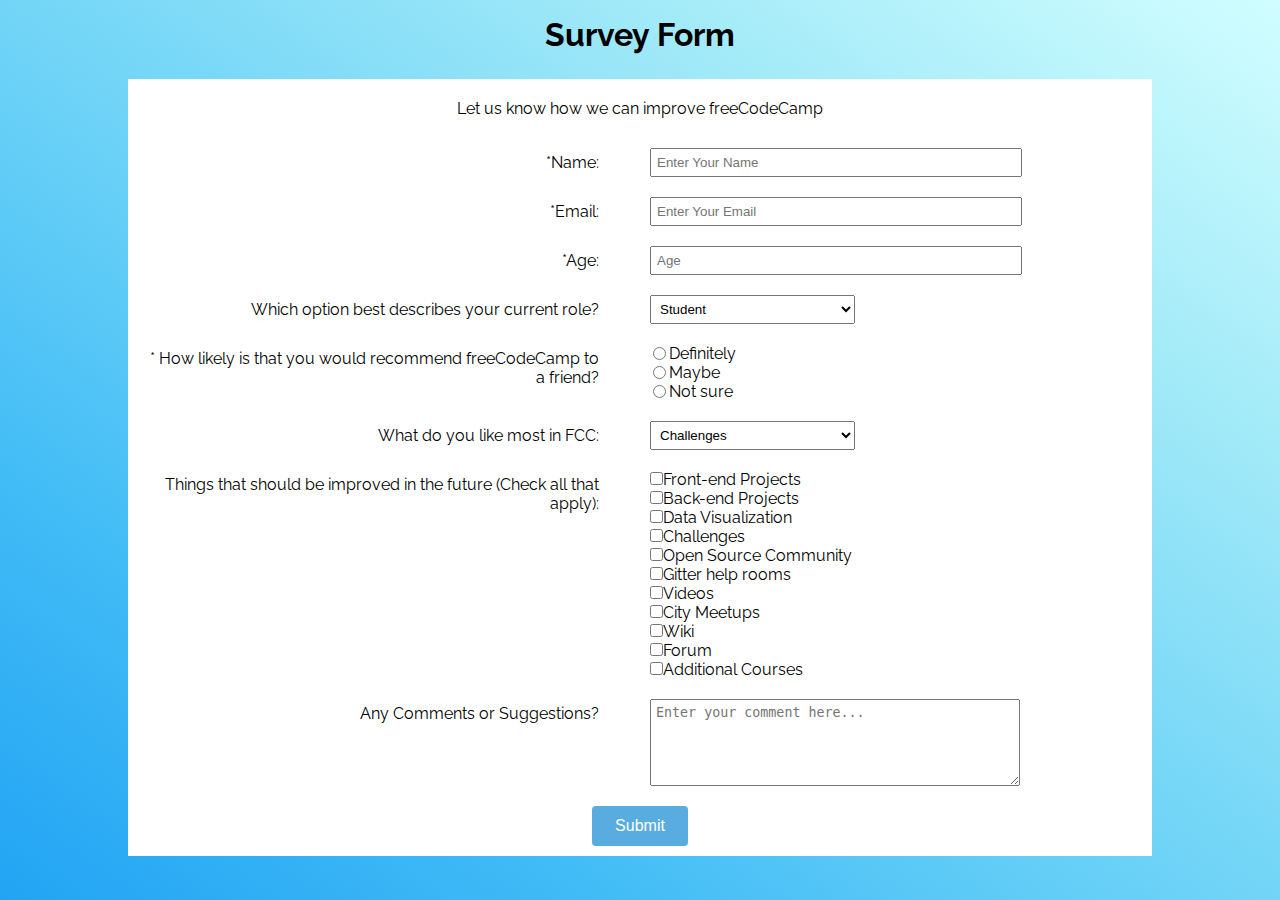
<file: SurveyForm/index.html>
<!DOCTYPE html>
<html lang="en">
  <head>
    <meta charset="UTF-8" />
    <meta name="viewport" content="width=device-width, initial-scale=1.0" />
    <meta http-equiv="X-UA-Compatible" content="ie=edge" />
    <link rel="stylesheet" href="styles.css" />
    <link
      href="https://fonts.googleapis.com/css?family=Raleway&display=swap"
      rel="stylesheet"
    />
    <title>FCC:Survey Form</title>
  </head>
  <body>
    <main id="main"></main>
    <h1 id="title">Survey Form</h1>
    <div class="grid-container">
      <form action="" id="survey-form">
        <p id="description">Let us know how we can improve freeCodeCamp</p>
        <div class="rowTab">
          <label id="name-label" for="name" class="label">*Name:</label>
          <input
            type="text"
            class="input-field"
            id="name"
            name="name"
            placeholder="Enter Your Name"
            required
          />
        </div>
        <div class="rowTab">
          <label id="email-label" for="email" class="label">*Email:</label>
          <input
            type="email"
            class="input-field"
            id="email"
            name="email"
            placeholder="Enter Your Email"
            required
          />
        </div>
        <div class="rowTab">
          <label id="number-label" for="number" class="label">*Age:</label>
          <input
            type="number"
            min="1"
            max="110"
            class="input-field"
            name="age"
            id="number"
            placeholder="Age"
            required
          />
        </div>
        <div class="rowTab">
          <label id="role-label" for="role" class="label"
            >Which option best describes your current role?</label
          >
          <select id="dropdown">
            <option value="Select an option" disabled>Select an option</option>
            <option value="Student">Student</option>
            <option value="Full Time Job">Full Time Job</option>
            <option value="Full Time Learner">Full Time Learner</option>
            <option value="Prefer not to say">Prefer not to say</option>
            <option value="Other">Other</option>
          </select>
        </div>
        <div class="rowTab">
          <label id="recommend-label" for="recommend" class="label"
            >* How likely is that you would recommend freeCodeCamp to a
            friend?</label
          >
          <ul style="list-style: none;" class="radio-ul">
            <li class="radio">
              <label
                >Definitely<input
                  name="radio-buttons"
                  value="1"
                  type="radio"
                  class="userRatings"
              /></label>
            </li>
            <li class="radio">
              <label
                >Maybe<input
                  name="radio-buttons"
                  value="2"
                  type="radio"
                  class="userRatings"
              /></label>
            </li>
            <li class="radio">
              <label
                >Not sure<input
                  name="radio-buttons"
                  value="3"
                  type="radio"
                  class="userRatings"
              /></label>
            </li>
          </ul>
        </div>

        <div class="rowTab">
          <label id="like-label" for="like" class="label"
            >What do you like most in FCC:</label
          >
          <select id="dropdown">
            <option value="Select an option" disabled>Select an option</option>
            <option value="Challenges">Challenges</option>
            <option value="Projects">Projects</option>
            <option value="Community">Community"</option>
            <option value="Open Source">Open Source</option>
          </select>
        </div>
        <div class="rowTab">
          <label id="improve-label" for="improve" class="label"
            >Things that should be improved in the future (Check all that
            apply):</label
          >
          <ul id="preferences" style="list-style: none;" class="radio-ul">
            <li class="checkbox">
              <label
                ><input
                  name="prefer"
                  value="1"
                  type="checkbox"
                  class="userRatings"
                />Front-end Projects</label
              >
            </li>
            <li class="checkbox">
              <input
                name="prefer"
                value="2"
                type="checkbox"
                class="userRatings"
              />Back-end Projects
            </li>
            <li class="checkbox">
              <label
                ><input
                  name="prefer"
                  value="3"
                  type="checkbox"
                  class="userRatings"
                />Data Visualization</label
              >
            </li>
            <li class="checkbox">
              <label
                ><input
                  name="prefer"
                  value="4"
                  type="checkbox"
                  class="userRatings"
                />Challenges</label
              >
            </li>
            <li class="checkbox">
              <label
                ><input
                  name="prefer"
                  value="5"
                  type="checkbox"
                  class="userRatings"
                />Open Source Community</label
              >
            </li>
            <li class="checkbox">
              <label
                ><input
                  name="prefer"
                  value="6"
                  type="checkbox"
                  class="userRatings"
                />Gitter help rooms</label
              >
            </li>
            <li class="checkbox">
              <label
                ><input
                  name="prefer"
                  value="7"
                  type="checkbox"
                  class="userRatings"
                />Videos</label
              >
            </li>
            <li class="checkbox">
              <label
                ><input
                  name="prefer"
                  value="8"
                  type="checkbox"
                  class="userRatings"
                />City Meetups</label
              >
            </li>
            <li class="checkbox">
              <label
                ><input
                  name="prefer"
                  value="9"
                  type="checkbox"
                  class="userRatings"
                />Wiki</label
              >
            </li>
            <li class="checkbox">
              <label
                ><input
                  name="prefer"
                  value="10"
                  type="checkbox"
                  class="userRatings"
                />Forum</label
              >
            </li>
            <li class="checkbox">
              <label
                ><input
                  name="prefer"
                  value="11"
                  type="checkbox"
                  class="userRatings"
                />Additional Courses</label
              >
            </li>
          </ul>
        </div>
        <div class="rowTab">
          <label id="comments-label" for="comments" class="label"
            >Any Comments or Suggestions?</label
          >
          <textarea
            name="comments"
            id=""
            cols="15"
            rows="5"
            placeholder="Enter your comment here..."
            class="input-field"
          ></textarea>
        </div>
        <div align="center">
          <button id="submit" type="submit">Submit</button>
        </div>
      </form>
    </div>

    <script src="https://cdn.freecodecamp.org/testable-projects-fcc/v1/bundle.js"></script>
  </body>
</html>
</file>
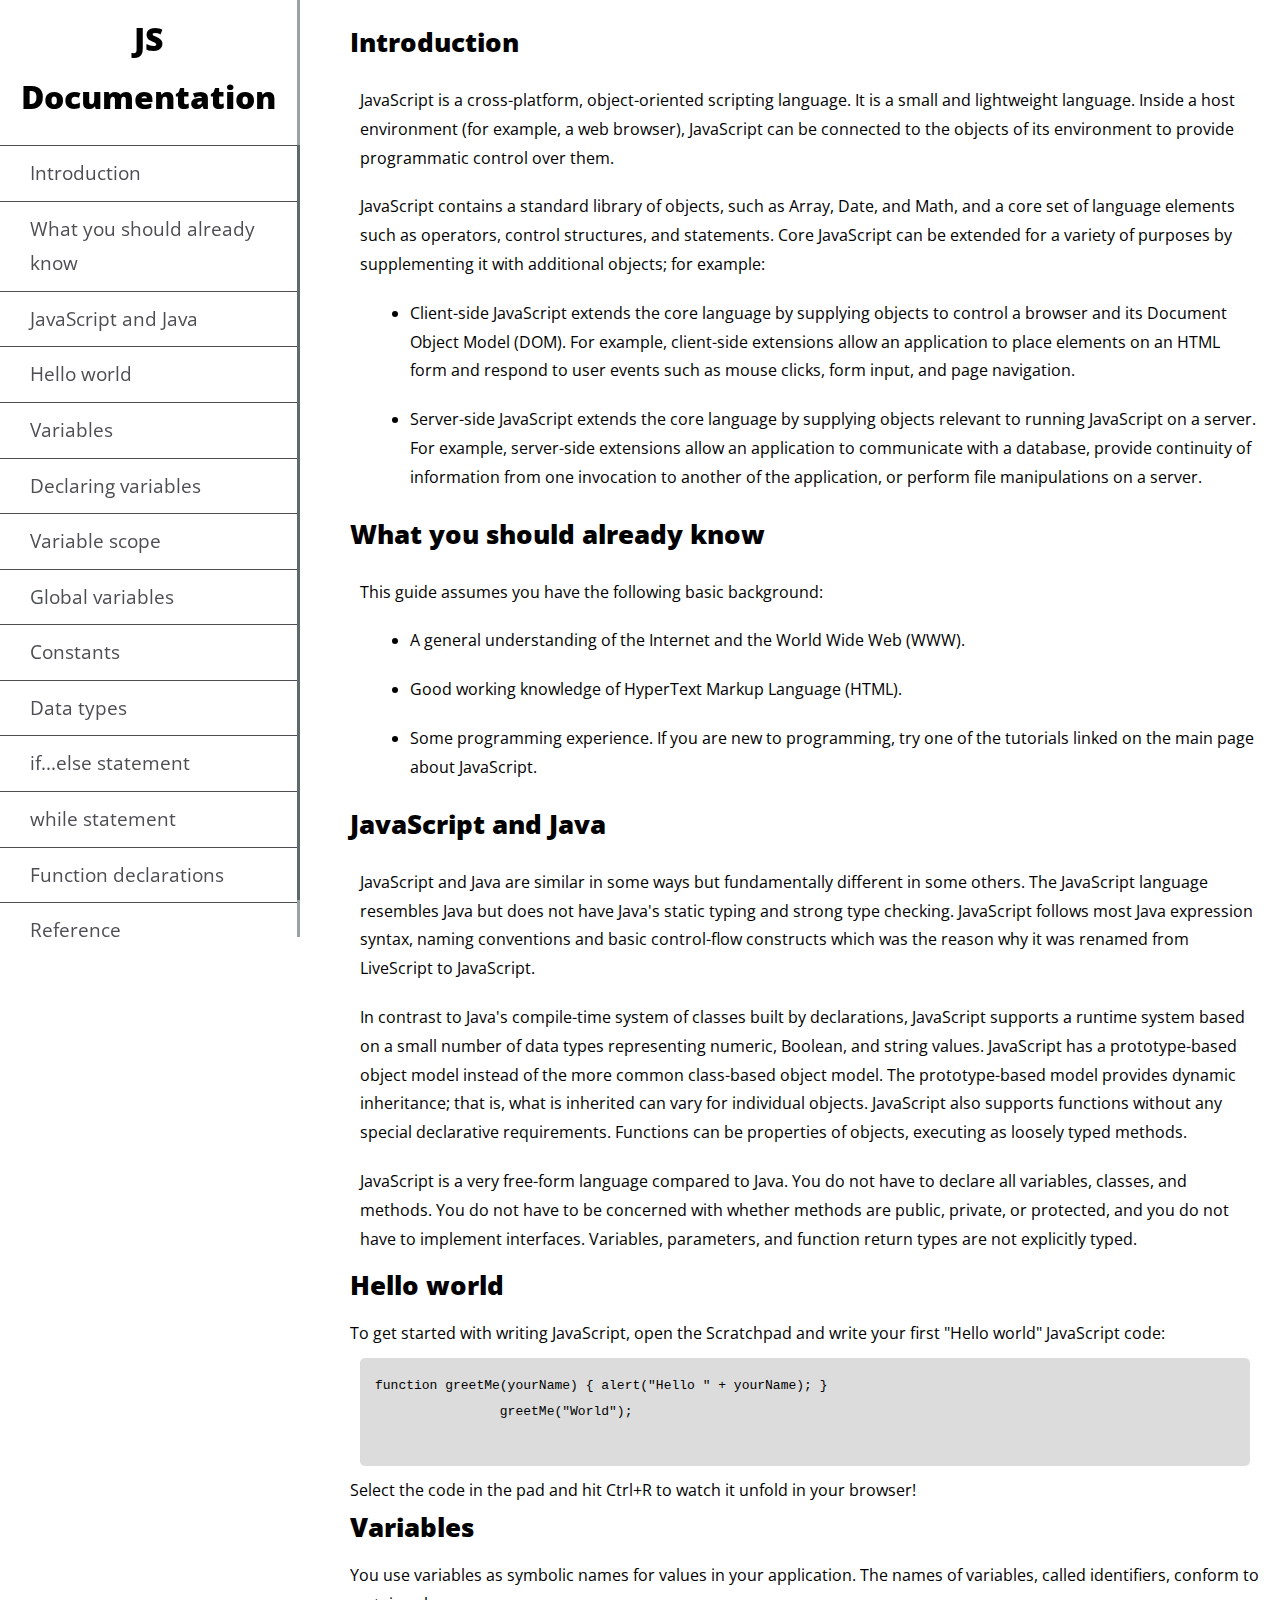
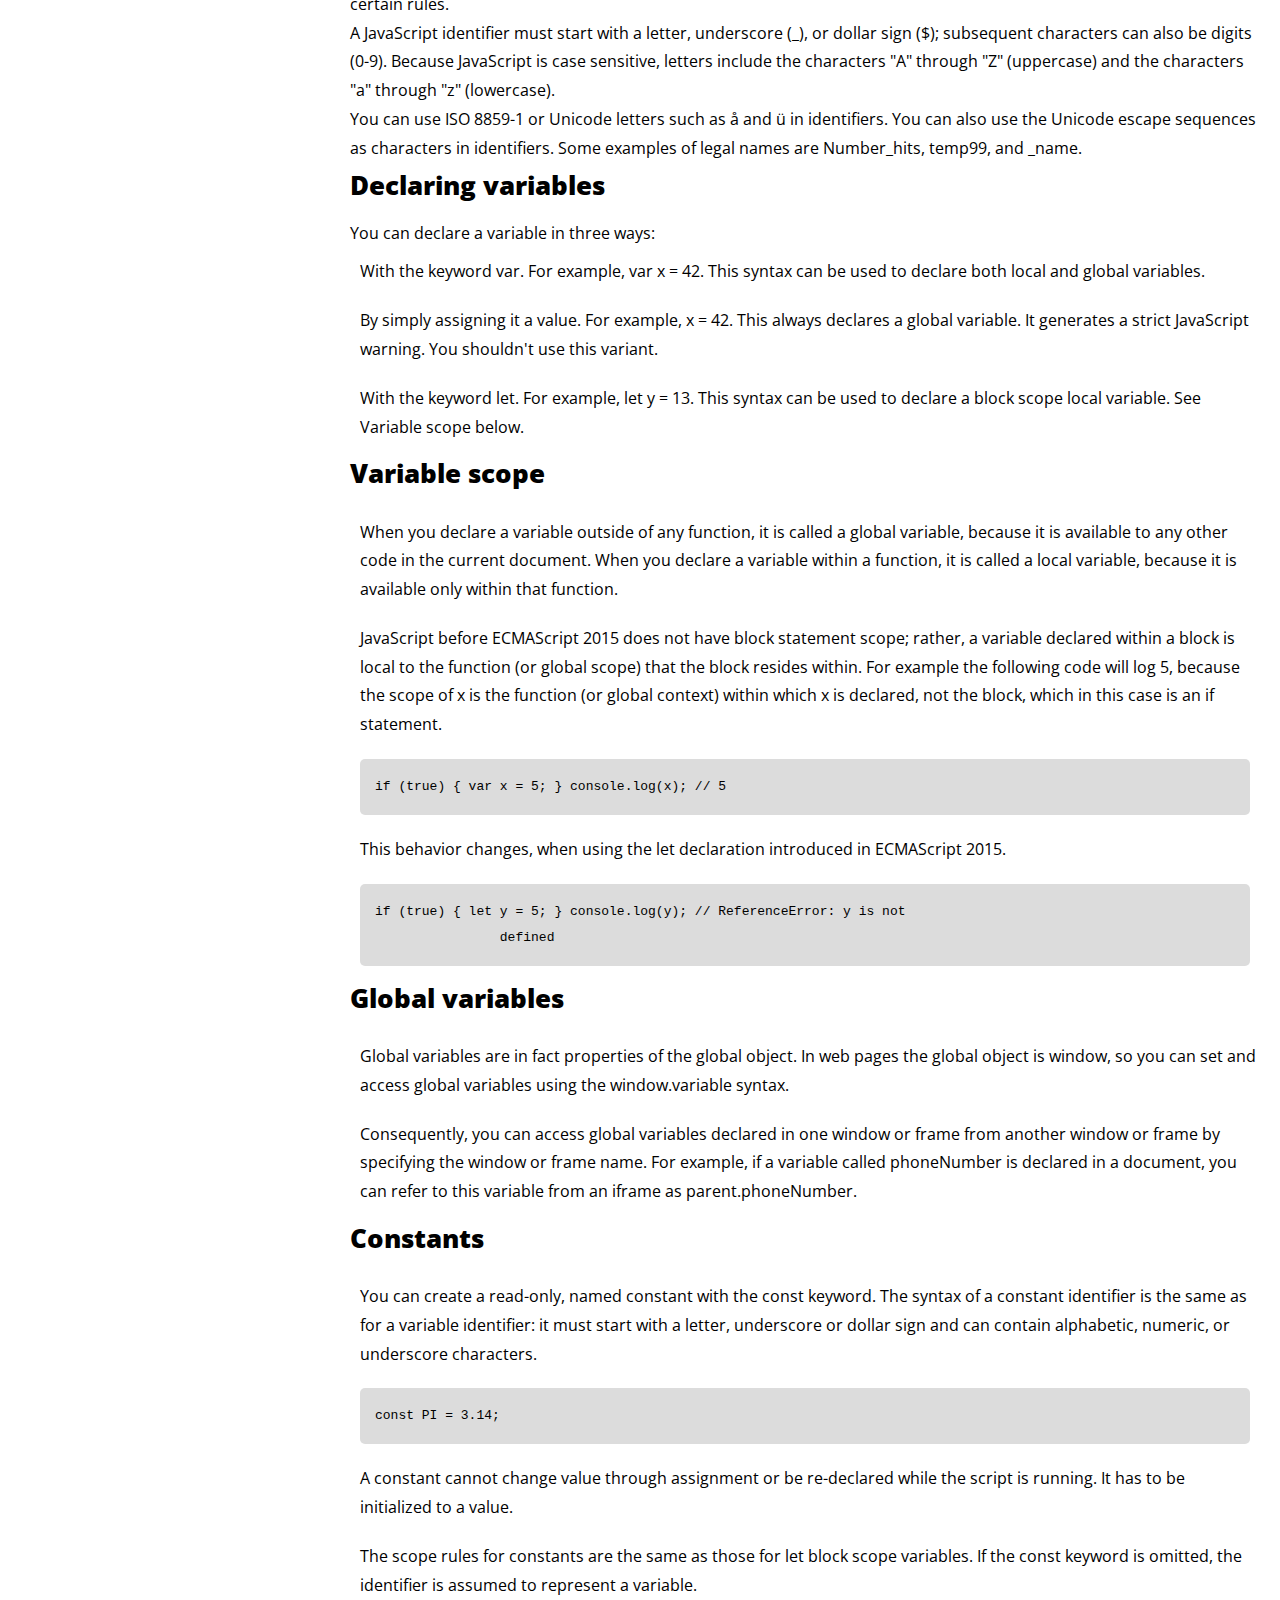
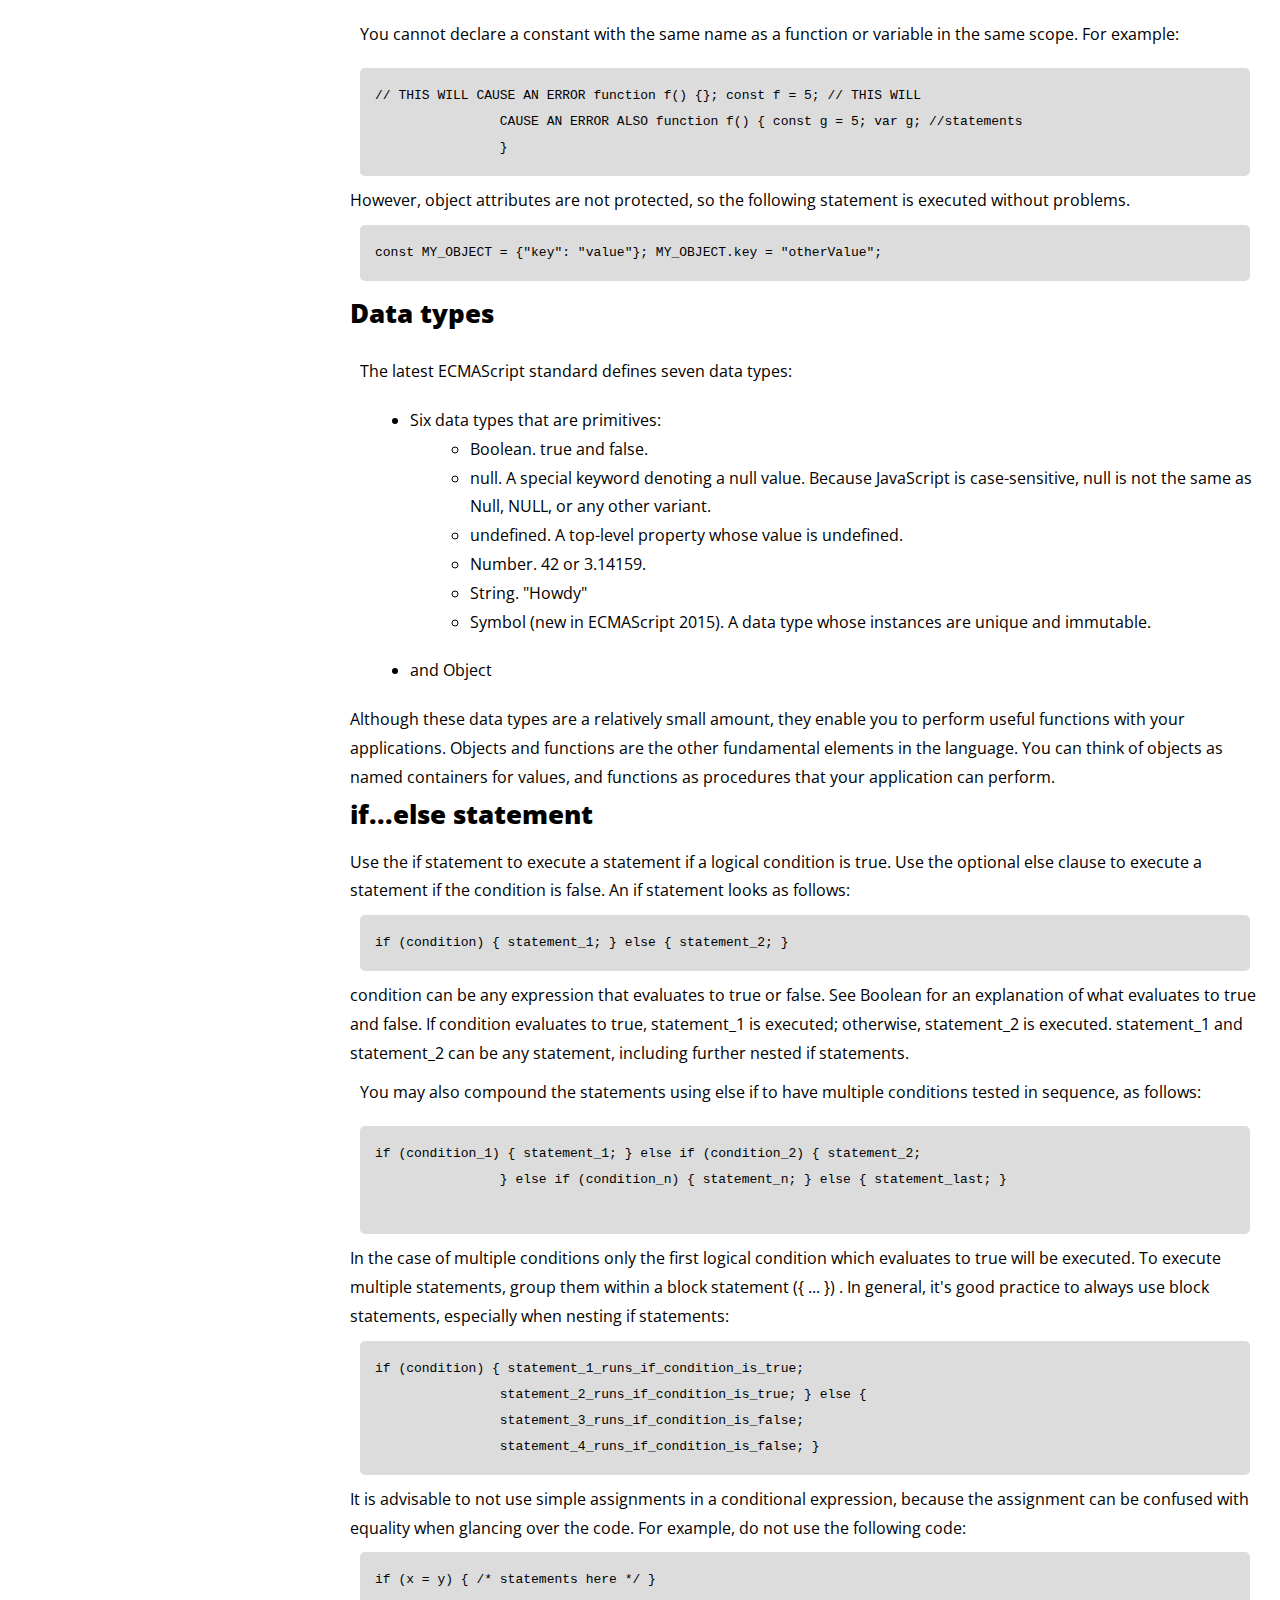
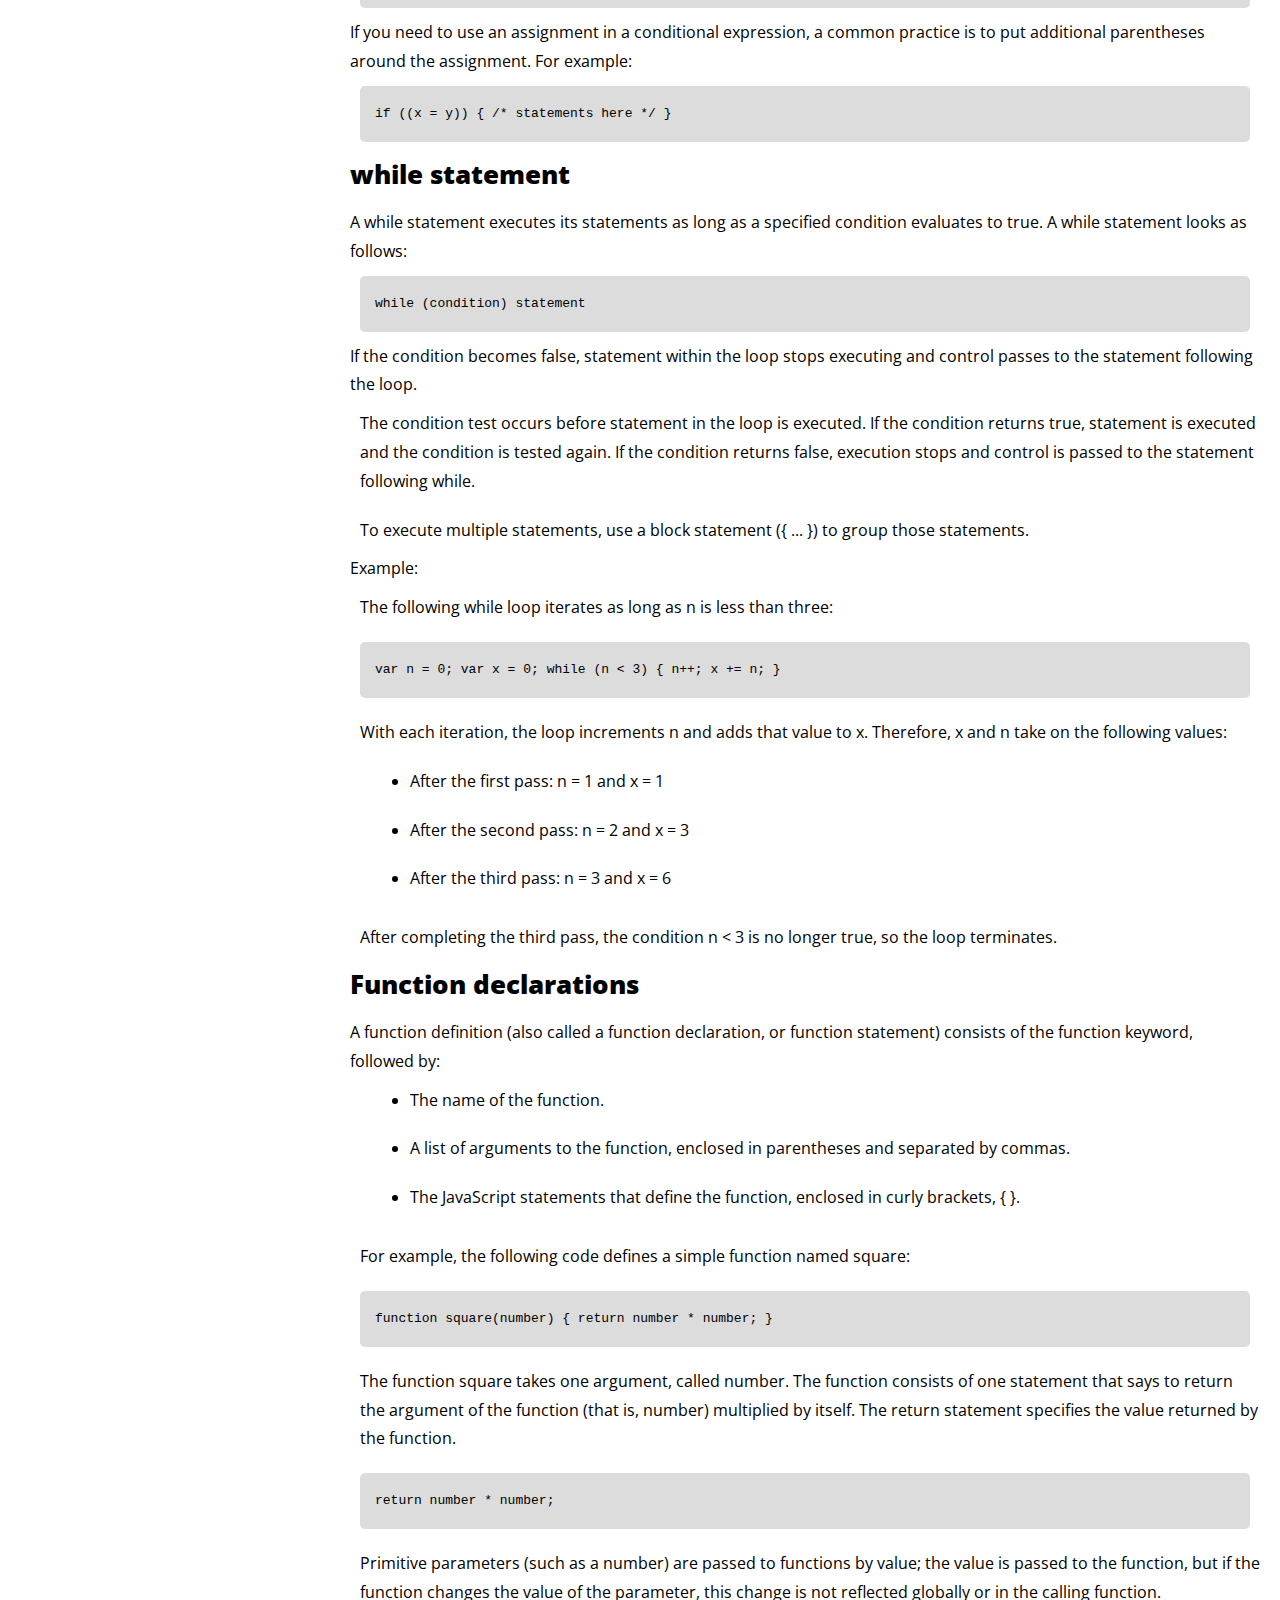
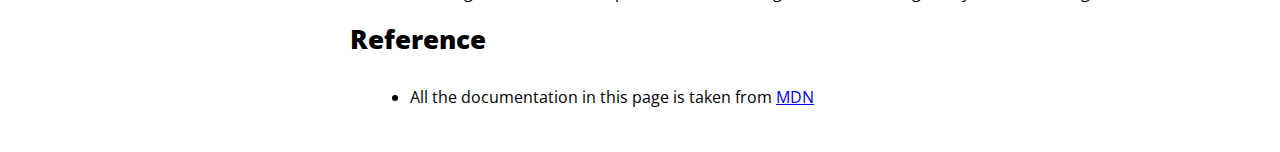
<file: TechnicalDocumentation/index.html>
<!DOCTYPE html>
<html lang="en">
  <head>
    <meta charset="UTF-8" />
    <meta name="viewport" content="width=device-width, initial-scale=1.0" />
    <meta http-equiv="X-UA-Compatible" content="ie=edge" />
    <title>FCC:Technical Document</title>
    <link rel="stylesheet" href="styles.css" />
    <link href="https://fonts.googleapis.com/css?family=Open+Sans&display=swap" rel="stylesheet">
  </head>
  <body>
      <div class="grid-container">
        <nav id="navbar">
                <header id="documentation">JS Documentation</header>
                <ul>
                <li><a class="nav-link" href="#Introduction">Introduction</a></li>
                <li>
                <a class="nav-link" href="#What_you_should_already_know">What you should already know</a>
                </li>
                <li>
                <a class="nav-link" href="#JavaScript_and_Java">JavaScript and Java</a>
                </li>
                <li><a class="nav-link" href="#Hello_world">Hello world</a></li>
                <li><a class="nav-link" href="#Variables">Variables</a></li>
                <li>
                <a class="nav-link" href="#Declaring_variables">Declaring variables</a>
                </li>
                <li><a class="nav-link" href="#Variable_scope">Variable scope</a></li>
                <li><a class="nav-link" href="#Global_variables">Global variables</a></li>
                <li><a class="nav-link" href="#Constants">Constants</a></li>
                <li><a class="nav-link" href="#Data_types">Data types</a></li>
                <li>
                <a class="nav-link" href="#if...else_statement">if...else statement</a>
                </li>
                <li><a class="nav-link" href="#while_statement">while statement</a></li>
                <li>
                <a class="nav-link" href="#Function_declarations">Function declarations</a>
                </li>
                <li><a class="nav-link" href="#Reference">Reference</a></li>
                </ul>
                </nav>
        <main id="main-doc">
                <section class="main-section" id="Introduction">
                <header>Introduction</header>
                <article>
                <p>
                JavaScript is a cross-platform, object-oriented scripting language. It
                is a small and lightweight language. Inside a host environment (for
                example, a web browser), JavaScript can be connected to the objects of
                its environment to provide programmatic control over them.
                </p>
                <p>
                JavaScript contains a standard library of objects, such as Array, Date,
                and Math, and a core set of language elements such as operators, control
                structures, and statements. Core JavaScript can be extended for a
                variety of purposes by supplementing it with additional objects; for
                example:
                </p>
                <ul>
                <li>
                Client-side JavaScript extends the core language by supplying objects
                to control a browser and its Document Object Model (DOM). For example,
                client-side extensions allow an application to place elements on an
                HTML form and respond to user events such as mouse clicks, form input,
                and page navigation.
                </li>
                <li>
                Server-side JavaScript extends the core language by supplying objects
                relevant to running JavaScript on a server. For example, server-side
                extensions allow an application to communicate with a database,
                provide continuity of information from one invocation to another of
                the application, or perform file manipulations on a server.
                </li>
                </ul>
                </article>
                </section>
                <section class="main-section" id="What_you_should_already_know">
                <header>What you should already know</header>
                <article>
                <p>This guide assumes you have the following basic background:</p>
                <ul>
                <li>
                A general understanding of the Internet and the World Wide Web (WWW).
                </li>
                <li>Good working knowledge of HyperText Markup Language (HTML).</li>
                <li>
                Some programming experience. If you are new to programming, try one of
                the tutorials linked on the main page about JavaScript.
                </li>
                </ul>
                </article>
                </section>
                <section class="main-section" id="JavaScript_and_Java">
                <header>JavaScript and Java</header>
                <article>
                <p>
                JavaScript and Java are similar in some ways but fundamentally different
                in some others. The JavaScript language resembles Java but does not have
                Java's static typing and strong type checking. JavaScript follows most
                Java expression syntax, naming conventions and basic control-flow
                constructs which was the reason why it was renamed from LiveScript to
                JavaScript.
                </p>
                <p>
                In contrast to Java's compile-time system of classes built by
                declarations, JavaScript supports a runtime system based on a small
                number of data types representing numeric, Boolean, and string values.
                JavaScript has a prototype-based object model instead of the more common
                class-based object model. The prototype-based model provides dynamic
                inheritance; that is, what is inherited can vary for individual objects.
                JavaScript also supports functions without any special declarative
                requirements. Functions can be properties of objects, executing as
                loosely typed methods.
                </p>
                <p>
                JavaScript is a very free-form language compared to Java. You do not
                have to declare all variables, classes, and methods. You do not have to
                be concerned with whether methods are public, private, or protected, and
                you do not have to implement interfaces. Variables, parameters, and
                function return types are not explicitly typed.
                </p>
                </article>
                </section>
                <section class="main-section" id="Hello_world">
                <header>Hello world</header>
                <article>
                To get started with writing JavaScript, open the Scratchpad and write your
                first "Hello world" JavaScript code:
                <code>function greetMe(yourName) { alert("Hello " + yourName); }
                greetMe("World");
                </code>
                Select the code in the pad and hit Ctrl+R to watch it unfold in your
                browser!
                </article>
                </section>
                <section class="main-section" id="Variables">
                <header>Variables</header>
                <p>
                You use variables as symbolic names for values in your application. The
                names of variables, called identifiers, conform to certain rules.
                </p>
                <p>
                A JavaScript identifier must start with a letter, underscore (_), or
                dollar sign ($); subsequent characters can also be digits (0-9). Because
                JavaScript is case sensitive, letters include the characters "A" through
                "Z" (uppercase) and the characters "a" through "z" (lowercase).
                </p>
                <p>
                You can use ISO 8859-1 or Unicode letters such as å and ü in identifiers.
                You can also use the Unicode escape sequences as characters in
                identifiers. Some examples of legal names are Number_hits, temp99, and
                _name.
                </p>
                </section>
                <section class="main-section" id="Declaring_variables">
                <header>Declaring variables</header>
                <article>
                You can declare a variable in three ways:
                <p>
                With the keyword var. For example, <code>var x = 42.</code> This syntax
                can be used to declare both local and global variables.
                </p>
                <p>
                By simply assigning it a value. For example, <code>x = 42.</code> This
                always declares a global variable. It generates a strict JavaScript
                warning. You shouldn't use this variant.
                </p>
                <p>
                With the keyword let. For example,<code> let y = 13.</code> This syntax
                can be used to declare a block scope local variable. See Variable scope
                below.
                </p>
                </article>
                </section>
                <section class="main-section" id="Variable_scope">
                <header>Variable scope</header>
                <article>
                <p>
                When you declare a variable outside of any function, it is called a
                global variable, because it is available to any other code in the
                current document. When you declare a variable within a function, it is
                called a local variable, because it is available only within that
                function.
                </p>
                <p>
                JavaScript before ECMAScript 2015 does not have block statement scope;
                rather, a variable declared within a block is local to the function (or
                global scope) that the block resides within. For example the following
                code will log 5, because the scope of x is the function (or global
                context) within which x is declared, not the block, which in this case
                is an if statement.
                </p>
                <code>if (true) { var x = 5; } console.log(x); // 5</code>
                <p>
                This behavior changes, when using the let declaration introduced in
                ECMAScript 2015.
                </p>
                <code>if (true) { let y = 5; } console.log(y); // ReferenceError: y is not
                defined</code>
                </article>
                </section>
                <section class="main-section" id="Global_variables">
                <header>Global variables</header>
                <article>
                <p>
                Global variables are in fact properties of the global object. In web
                pages the global object is window, so you can set and access global
                variables using the window.variable syntax.
                </p>
                <p>
                Consequently, you can access global variables declared in one window or
                frame from another window or frame by specifying the window or frame
                name. For example, if a variable called phoneNumber is declared in a
                document, you can refer to this variable from an iframe as
                parent.phoneNumber.
                </p>
                </article>
                </section>
                <section class="main-section" id="Constants">
                <header>Constants</header>
                <article>
                <p>
                You can create a read-only, named constant with the const keyword. The
                syntax of a constant identifier is the same as for a variable
                identifier: it must start with a letter, underscore or dollar sign and
                can contain alphabetic, numeric, or underscore characters.
                </p>
                <code>const PI = 3.14;</code>
                <p>
                A constant cannot change value through assignment or be re-declared
                while the script is running. It has to be initialized to a value.
                </p>
                <p>
                The scope rules for constants are the same as those for let block scope
                variables. If the const keyword is omitted, the identifier is assumed to
                represent a variable.
                </p>
                <p>
                You cannot declare a constant with the same name as a function or
                variable in the same scope. For example:
                </p>
                <code>// THIS WILL CAUSE AN ERROR function f() {}; const f = 5; // THIS WILL
                CAUSE AN ERROR ALSO function f() { const g = 5; var g; //statements
                }</code>
                However, object attributes are not protected, so the following statement
                is executed without problems.
                <code>const MY_OBJECT = {"key": "value"}; MY_OBJECT.key = "otherValue";</code>
                </article>
                </section>
                <section class="main-section" id="Data_types">
                <header>Data types</header>
                <article>
                <p>The latest ECMAScript standard defines seven data types:</p>
                <ul>
                <li>
                <p>Six data types that are primitives:</p>
                <ul>
                <li>Boolean. true and false.</li>
                <li>
                null. A special keyword denoting a null value. Because JavaScript
                is case-sensitive, null is not the same as Null, NULL, or any
                other variant.
                </li>
                <li>undefined. A top-level property whose value is undefined.</li>
                <li>Number. 42 or 3.14159.</li>
                <li>String. "Howdy"</li>
                <li>
                Symbol (new in ECMAScript 2015). A data type whose instances are
                unique and immutable.
                </li>
                </ul>
                </li>
                <li>and Object</li>
                </ul>
                Although these data types are a relatively small amount, they enable you
                to perform useful functions with your applications. Objects and functions
                are the other fundamental elements in the language. You can think of
                objects as named containers for values, and functions as procedures that
                your application can perform.
                </article>
                </section>
                <section class="main-section" id="if...else_statement">
                <header>if...else statement</header>
                <article>
                Use the if statement to execute a statement if a logical condition is
                true. Use the optional else clause to execute a statement if the condition
                is false. An if statement looks as follows:
                <code>if (condition) { statement_1; } else { statement_2; }</code>
                condition can be any expression that evaluates to true or false. See
                Boolean for an explanation of what evaluates to true and false. If
                condition evaluates to true, statement_1 is executed; otherwise,
                statement_2 is executed. statement_1 and statement_2 can be any statement,
                including further nested if statements.
                <p>
                You may also compound the statements using else if to have multiple
                conditions tested in sequence, as follows:
                </p>
                <code>if (condition_1) { statement_1; } else if (condition_2) { statement_2;
                } else if (condition_n) { statement_n; } else { statement_last; }
                </code>
                In the case of multiple conditions only the first logical condition which
                evaluates to true will be executed. To execute multiple statements, group
                them within a block statement ({ ... }) . In general, it's good practice
                to always use block statements, especially when nesting if statements:
                <code>if (condition) { statement_1_runs_if_condition_is_true;
                statement_2_runs_if_condition_is_true; } else {
                statement_3_runs_if_condition_is_false;
                statement_4_runs_if_condition_is_false; }</code>
                It is advisable to not use simple assignments in a conditional expression,
                because the assignment can be confused with equality when glancing over
                the code. For example, do not use the following code:
                <code>if (x = y) { /* statements here */ }</code> If you need to use an
                assignment in a conditional expression, a common practice is to put
                additional parentheses around the assignment. For example:
                <code>if ((x = y)) { /* statements here */ }</code>
                </article>
                </section>
                <section class="main-section" id="while_statement">
                <header>while statement</header>
                <article>
                A while statement executes its statements as long as a specified condition
                evaluates to true. A while statement looks as follows:
                <code>while (condition) statement</code> If the condition becomes false,
                statement within the loop stops executing and control passes to the
                statement following the loop.
                <p>
                The condition test occurs before statement in the loop is executed. If
                the condition returns true, statement is executed and the condition is
                tested again. If the condition returns false, execution stops and
                control is passed to the statement following while.
                </p>
                <p>
                To execute multiple statements, use a block statement ({ ... }) to group
                those statements.
                </p>
                Example:
                <p>The following while loop iterates as long as n is less than three:</p>
                <code>var n = 0; var x = 0; while (n &lt; 3) { n++; x += n; }</code>
                <p>
                With each iteration, the loop increments n and adds that value to x.
                Therefore, x and n take on the following values:
                </p>
                <ul>
                <li>After the first pass: n = 1 and x = 1</li>
                <li>After the second pass: n = 2 and x = 3</li>
                <li>After the third pass: n = 3 and x = 6</li>
                </ul>
                <p>
                After completing the third pass, the condition n &lt; 3 is no longer
                true, so the loop terminates.
                </p>
                </article>
                </section>
                <section class="main-section" id="Function_declarations">
                <header>Function declarations</header>
                <article>
                A function definition (also called a function declaration, or function
                statement) consists of the function keyword, followed by:
                <ul>
                <li>The name of the function.</li>
                <li>
                A list of arguments to the function, enclosed in parentheses and
                separated by commas.
                </li>
                <li>
                The JavaScript statements that define the function, enclosed in curly
                brackets, { }.
                </li>
                </ul>
                <p>
                 For example, the following code defines a simple function named square:
                </p>
                <code>function square(number) { return number * number; }</code>
                <p>
                The function square takes one argument, called number. The function
                consists of one statement that says to return the argument of the
                function (that is, number) multiplied by itself. The return statement
                specifies the value returned by the function.
                </p>
                <code>return number * number;</code>
                <p>
                Primitive parameters (such as a number) are passed to functions by
                value; the value is passed to the function, but if the function changes
                the value of the parameter, this change is not reflected globally or in
                the calling function.
                </p>
                </article>
                </section>
                <section class="main-section" id="Reference">
                <header>Reference</header>
                <article>
                <ul>
                <li>
                All the documentation in this page is taken from
                <a href="https://developer.mozilla.org/en-US/docs/Web/JavaScript/Guide" target="_blank">MDN</a>
                </li>
                </ul>
                </article>
                </section>
                </main>
            </div>
  </body>
</html>
</file>
<file: SurveyForm/styles.css>
* {
  margin: 0;
  padding: 0;
}
body {
  font-family: "Raleway", sans-serif;
  background-image: linear-gradient(
    to left bottom,
    #d1feff,
    #a2eaf8,
    #72d5f7,
    #44bdf6,
    #22a4f4
  );
  background-repeat: no-repeat;
  background-attachment: fixed;
}
#title {
  margin: 1rem;
  padding-bottom: 10px;
  text-align: center;
}

.grid-container {
  background-color: white;
  width: 80%;
  height: auto;
  margin: 0 auto;
}
#description {
  text-align: center;
  padding: 20px;
}

.rowTab {
  display: grid;
  grid-template-columns: 47.5% 50%;
  grid-gap: 10px;
  justify-content: space-between;
}
.rowTab > .label {
  margin: 15px;
}
.rowTab > button {
  justify-items: center;
}

.rowTab > .input-field {
  margin: 10px;
}

.label {
  text-align: right;
}

.input-field {
  text-align: left;
  padding: 5px;
  width: 70%;
}

#dropdown {
  width: 40%;
  padding: 5px;
  margin: 10px;
}

.radio-ul {
  margin: 10px;
}

input[type="radio"] {
  float: left;
  margin: 3px;
}

#submit {
  background-color: #59ace0;
  border-radius: 4px;
  color: white;
  font-size: 1em;
  height: 40px;
  width: 96px;
  margin: 10px;
  border: 0px solid;
}

@media (max-width: 675px) {
  .label {
    text-align: left;
  }
  .rowTab {
    display: grid;
    grid-template-columns: 100%;
    grid-gap: 10px;
  }
}
</file>
<file: TechnicalDocumentation/styles.css>
* {
  margin: 0;
  padding: 0;
  box-sizing: border-box;
  font-family: "Open Sans", sans-serif;
  line-height: 1.8;
}

#navbar {
  position: fixed;
  min-width: 290px;
  top: 0px;
  left: 0px;
  width: 300px;
  height: 100%;
  border-right: solid;
  border-color: rgba(0, 22, 22, 0.4);
}

#documentation {
  font-weight: 800;
  font-size: 2rem;
  text-align: center;
  margin: 10px;
}

#navbar > ul {
  margin-top: 20px;
  min-width: 290px;
  top: 0px;
  left: 0px;
  width: 300px;
  height: 88%;
  border-right: solid;
  border-color: rgba(0, 22, 22, 0.4);
  overflow: scroll;
}

#navbar a {
  display: block;
  padding: 10px 30px;
  color: #4d4e53;
  text-decoration: none;
  cursor: pointer;
  font-size: 1.2rem;
}

#navbar li {
  color: #4d4e53;
  border-top: 1px solid;
  list-style: none;
  position: relative;
  width: 100%;
}

#main-doc {
  position: absolute;
  margin-left: 330px;
  margin-bottom: 110px;
  padding: 20px;
}
.main-section > header {
  font-weight: 900;
  font-size: 1.6em;
  padding-bottom: 10px;
}
.main-section > article > p {
  padding: 10px 0 10px 10px;
}

.main-section > article > ul {
  padding: 10px 0 0 60px;
}
.main-section > article > ul > li {
  padding-bottom: 20px;
}
.main-section > article > ul > li > ul {
  padding-left: 60px;
}

.main-section > article > code {
  display: block;
  text-align: left;
  white-space: pre;
  position: relative;
  word-break: normal;
  word-wrap: normal;
  line-height: 2;
  background-color: #f7f7f7;
  padding: 15px;
  margin: 10px;
  border-radius: 5px;
  background-color: #dcdcdc;
  font-family: monospace;
  font-size: 1em;
}

@media only screen and (max-width: 815px) {
  #navbar {
    background-color: white;
    position: absolute;
    top: 0;
    padding: 0;
    margin: 0;
    width: 100%;
    max-height: 275px;
    border: none;
    z-index: 1;
    border-bottom: 2px solid;
  }

  #main-doc {
    position: relative;
    margin-left: 0px;
    margin-top: 270px;
  }

  #navbar ul {
    width: 100%;
    border: 1px solid;
    height: 185px;
  }

  .main-section > article > code {
    word-wrap: break-word;
    word-break: break-all;
    white-space: normal;
  }
}
</file>
